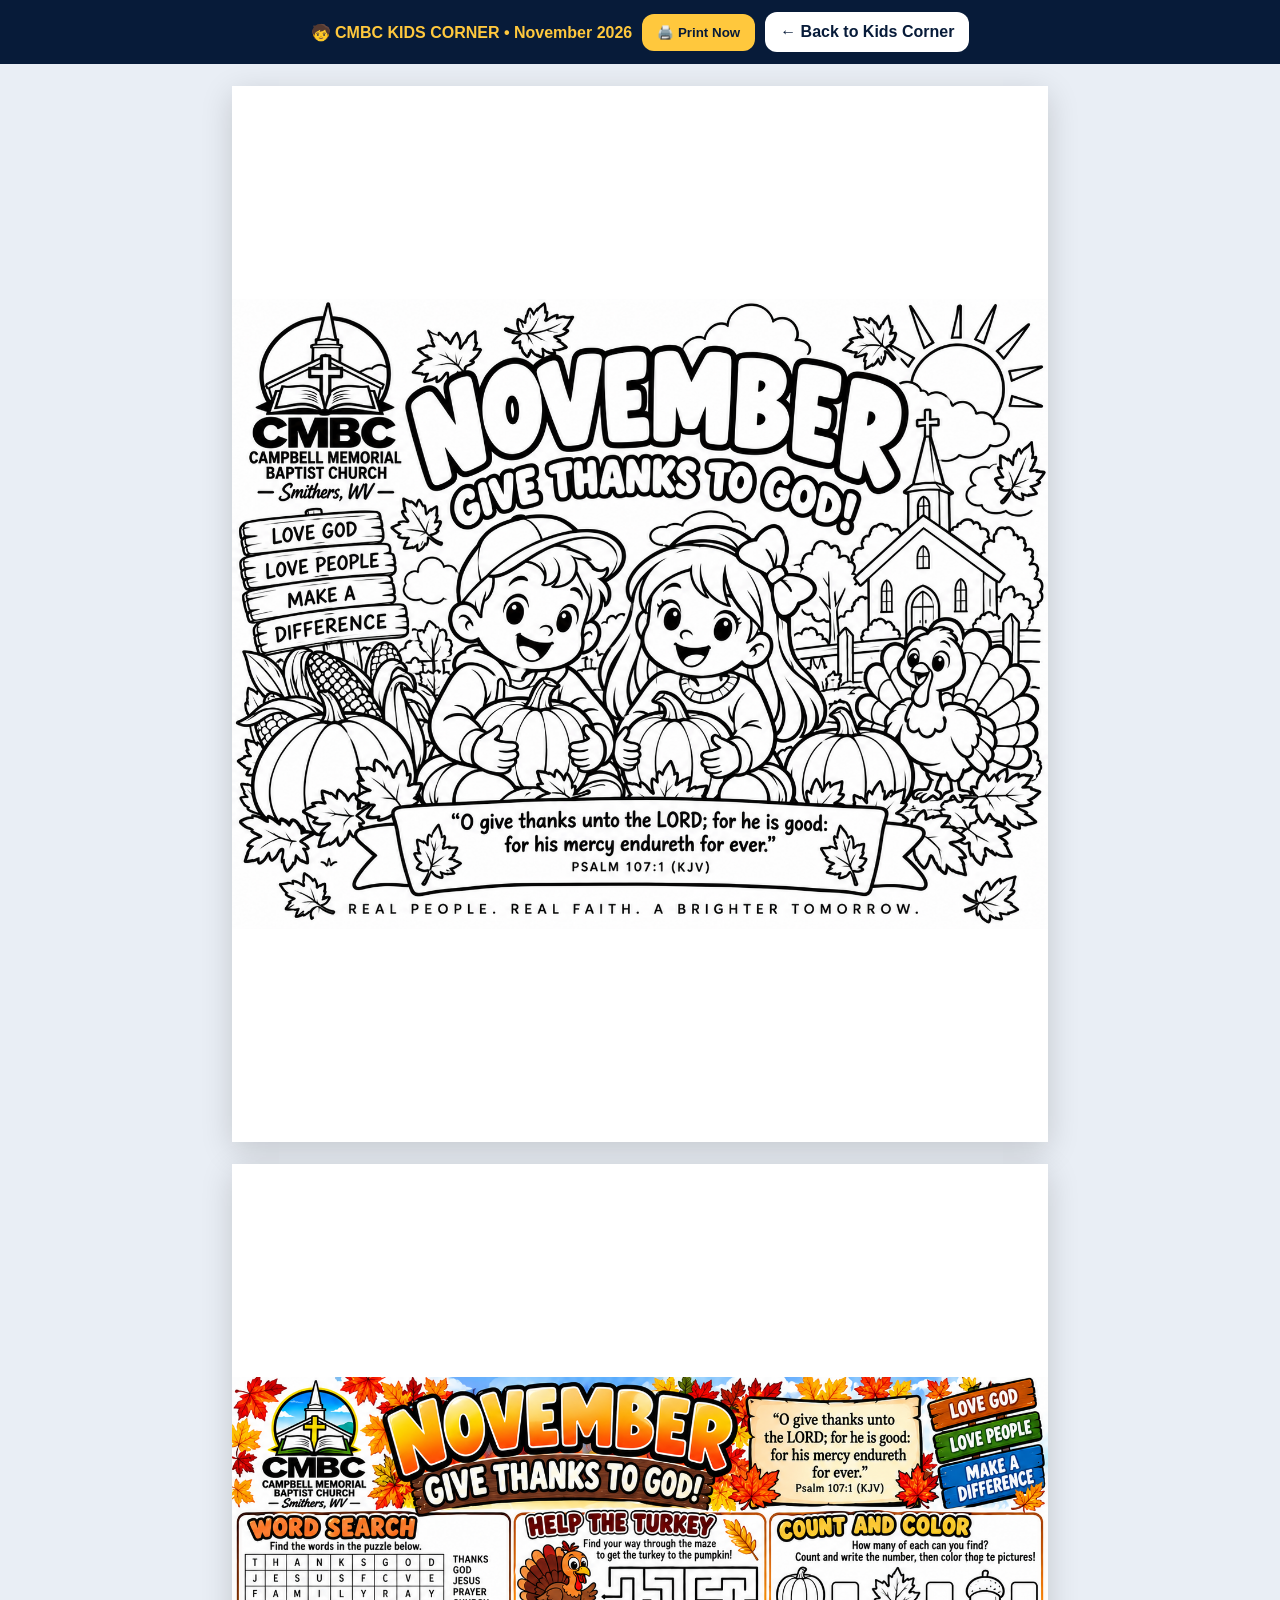
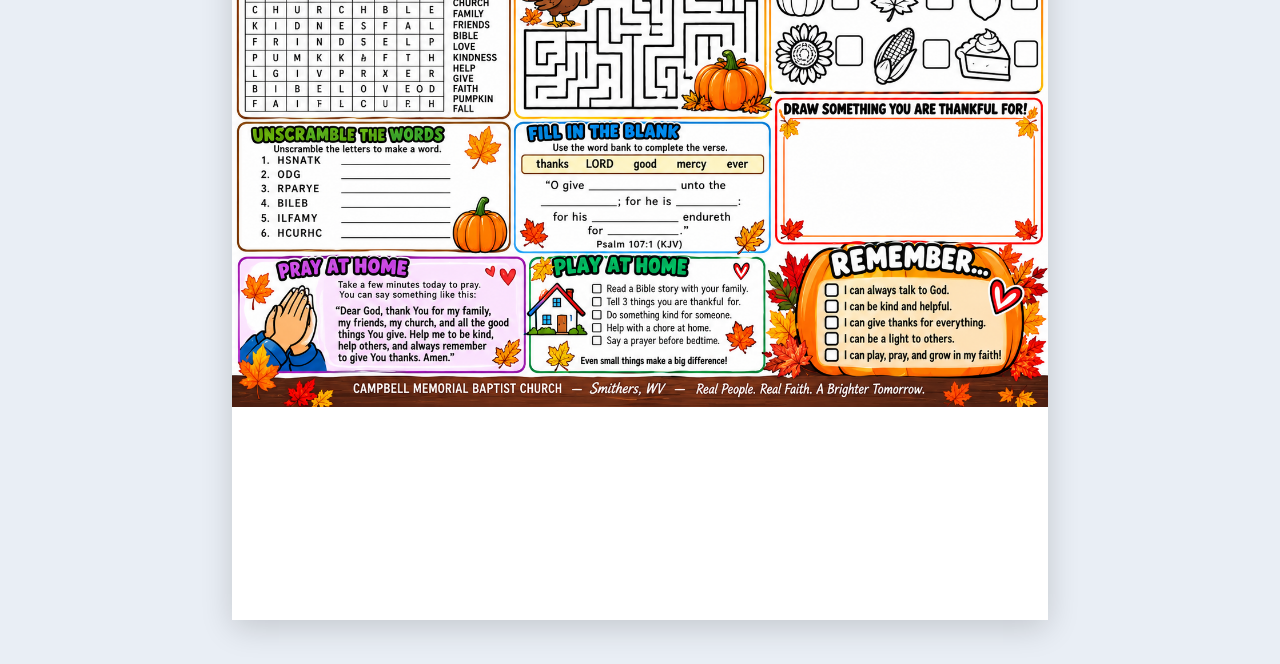
<file: kids-print.html>
<!doctype html>
<html lang="en">
<head>
<meta charset="utf-8">
<meta name="viewport" content="width=device-width,initial-scale=1">
<title>CMBC Kids Corner Printables</title>
<style>
:root{--navy:#071b39;--gold:#ffc83d}*{box-sizing:border-box}body{margin:0;background:#e9eef5;font-family:Arial,Helvetica,sans-serif}.toolbar{position:sticky;top:0;z-index:5;background:var(--navy);color:#fff;padding:12px 16px;display:flex;gap:10px;align-items:center;justify-content:center;flex-wrap:wrap}.toolbar b{color:var(--gold)}button,a{border:0;border-radius:12px;padding:11px 15px;font-weight:900;cursor:pointer;text-decoration:none}.print-btn{background:var(--gold);color:var(--navy)}.back-btn{background:#fff;color:var(--navy)}.pages{padding:22px}.sheet{width:min(8.5in,100%);min-height:11in;margin:0 auto 22px;background:#fff;box-shadow:0 8px 30px rgba(0,0,0,.16);display:flex;align-items:center;justify-content:center;overflow:hidden}.sheet img{display:block;width:100%;height:auto;max-height:11in;object-fit:contain}.loading{padding:40px;text-align:center;font-weight:900;color:var(--navy)}@media(max-width:700px){.pages{padding:8px}.sheet{min-height:auto}.toolbar{font-size:13px}}@page{size:letter portrait;margin:0}@media print{body{background:#fff}.toolbar{display:none!important}.pages{padding:0}.sheet{width:8.5in;height:11in;min-height:11in;margin:0;box-shadow:none;page-break-after:always;break-after:page}.sheet:last-child{page-break-after:auto;break-after:auto}.sheet img{width:100%;height:100%;max-height:none;object-fit:contain}body.mode-color .activity-page{display:none!important}body.mode-activity .color-page{display:none!important}}
</style>
</head>
<body>
<div class="toolbar"><b id="printTitle">🧒 CMBC KIDS CORNER</b><button class="print-btn" onclick="window.print()">🖨️ Print Now</button><a class="back-btn" href="./#kids-corner">← Back to Kids Corner</a></div>
<div id="pages" class="pages"><div class="loading">Loading this month's Kids Corner pages…</div></div>
<script>
(async()=>{
 const fallback={month:'August 2026',coloringImage:'images/kidscornercolorpage1.png',activityImage:'images/kidscorneractivitypage1.png'};
 let c=fallback;try{const r=await fetch('kids-monthly.json?v='+Date.now(),{cache:'no-store'});if(r.ok)c={...fallback,...await r.json()}}catch(e){}
 document.querySelector('#printTitle').textContent='🧒 CMBC KIDS CORNER • '+c.month;
 document.querySelector('#pages').innerHTML=`<section class="sheet color-page" aria-label="CMBC Kids Corner coloring page"><img src="${c.coloringImage}" alt="CMBC Kids Corner coloring page"></section><section class="sheet activity-page" aria-label="CMBC Kids Corner activity sheet"><img src="${c.activityImage}" alt="CMBC Kids Corner activity sheet"></section>`;
 const mode=new URLSearchParams(location.search).get('print');if(mode==='color')document.body.classList.add('mode-color');if(mode==='activity')document.body.classList.add('mode-activity');
})();
</script>
</body>
</html>
</file>
